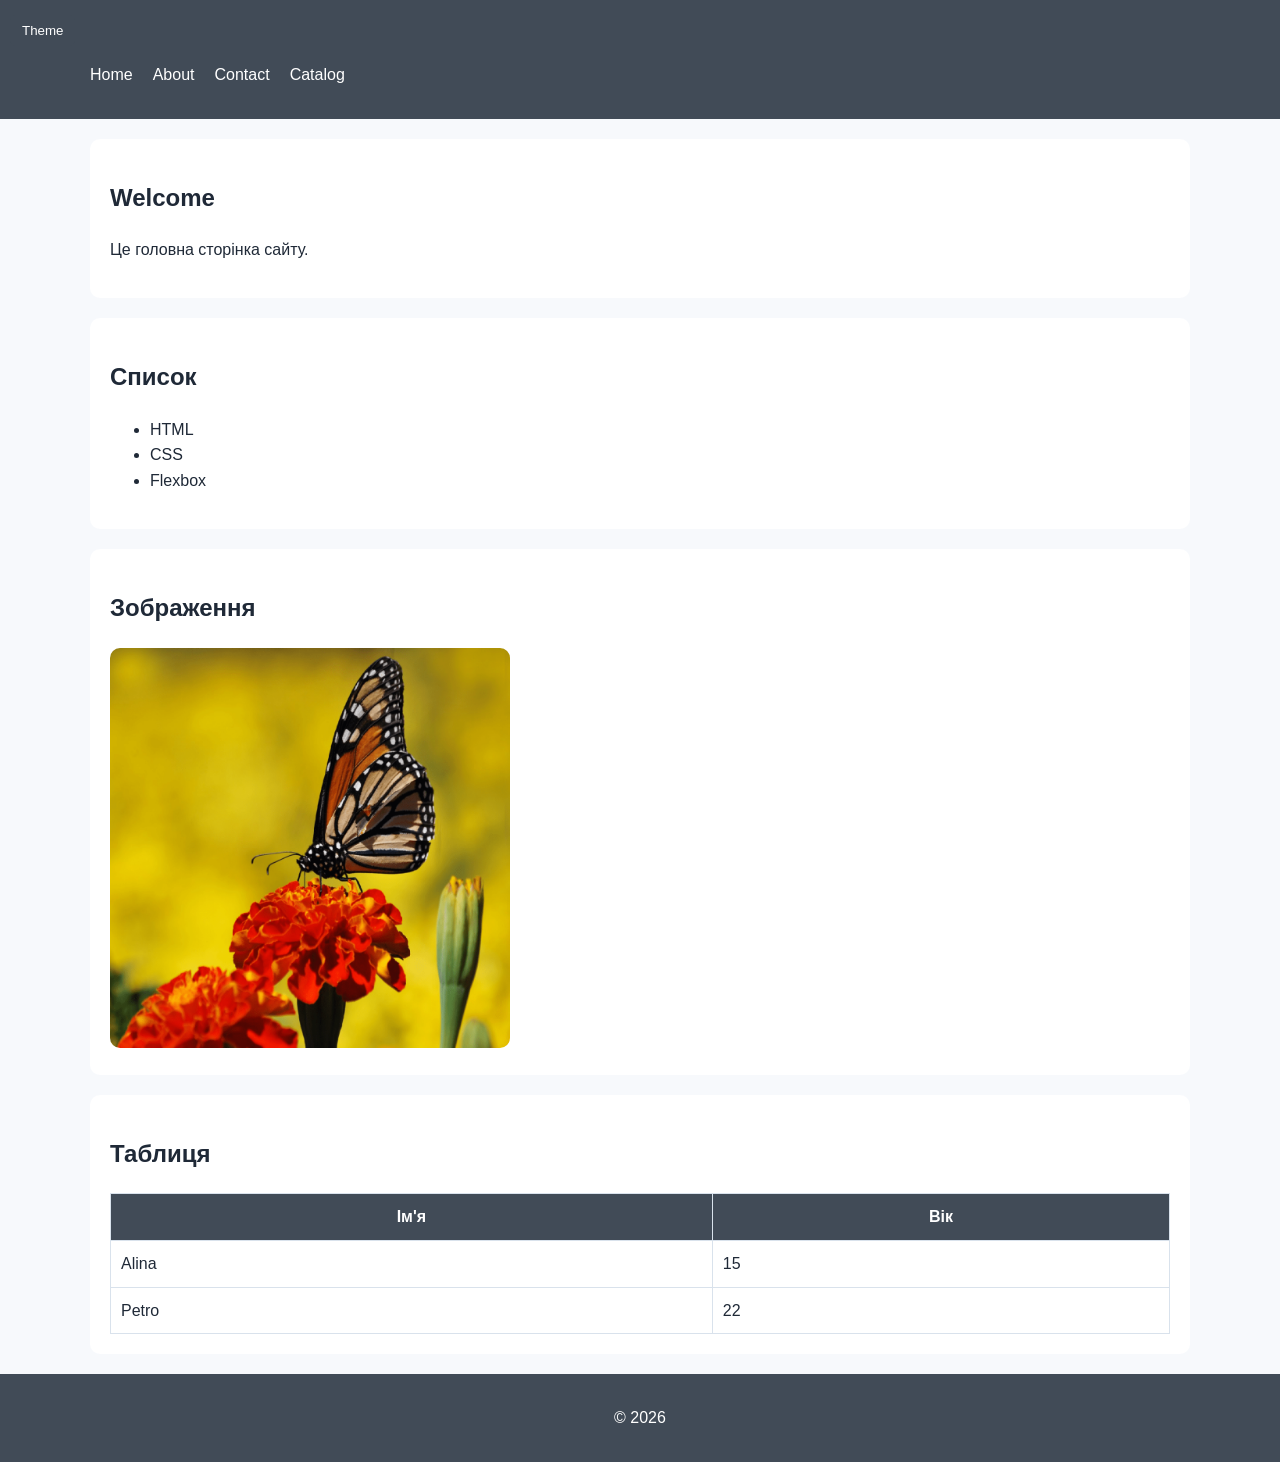
<file: index.html>
<!DOCTYPE html>
<html lang="uk">
<head>
  <meta charset="UTF-8">
  <title>Home</title>
  <script src="/js/main.js" defer></script>
  <link rel="stylesheet" href="./styles/style.css">
  <link rel="stylesheet" href="./styles/responsive.css">
</head>

<body>

<header class="site-header">
    <button class="menu-btn">Menu</button>
      <button class="theme-btn">Theme</button>
  <div class="container">
    <nav>
      <ul class="nav-list">
        <li><a class="active" href="index.html">Home</a></li>
        <li><a href="pages/about.html">About</a></li>
        <li><a href="pages/contact.html">Contact</a></li>
          <li><a href="pages/catalog.html">Catalog</a></li>
      </ul>
    </nav>
  </div>
</header>

<main class="container">

  <section class="section">
    <h1>Welcome</h1>
    <p>Це головна сторінка сайту.</p>
  </section>

  <section class="section">
    <h2>Список</h2>
    <ul>
      <li>HTML</li>
      <li>CSS</li>
      <li>Flexbox</li>
    </ul>
  </section>

  <section class="section">
    <h2>Зображення</h2>
    <img src="assets/img/158788691515645470.png" alt="image">
  </section>

  <section class="section">
    <h2>Таблиця</h2>
    <table>
      <tr><th>Ім'я</th><th>Вік</th></tr>
      <tr><td>Alina</td><td>15</td></tr>
      <tr><td>Petro</td><td>22</td></tr>
    </table>
  </section>

</main>

<footer class="site-footer">
  <p>© 2026</p>
  <button class="to-top">↑</button>
</footer>

</body>
</html>
</file>
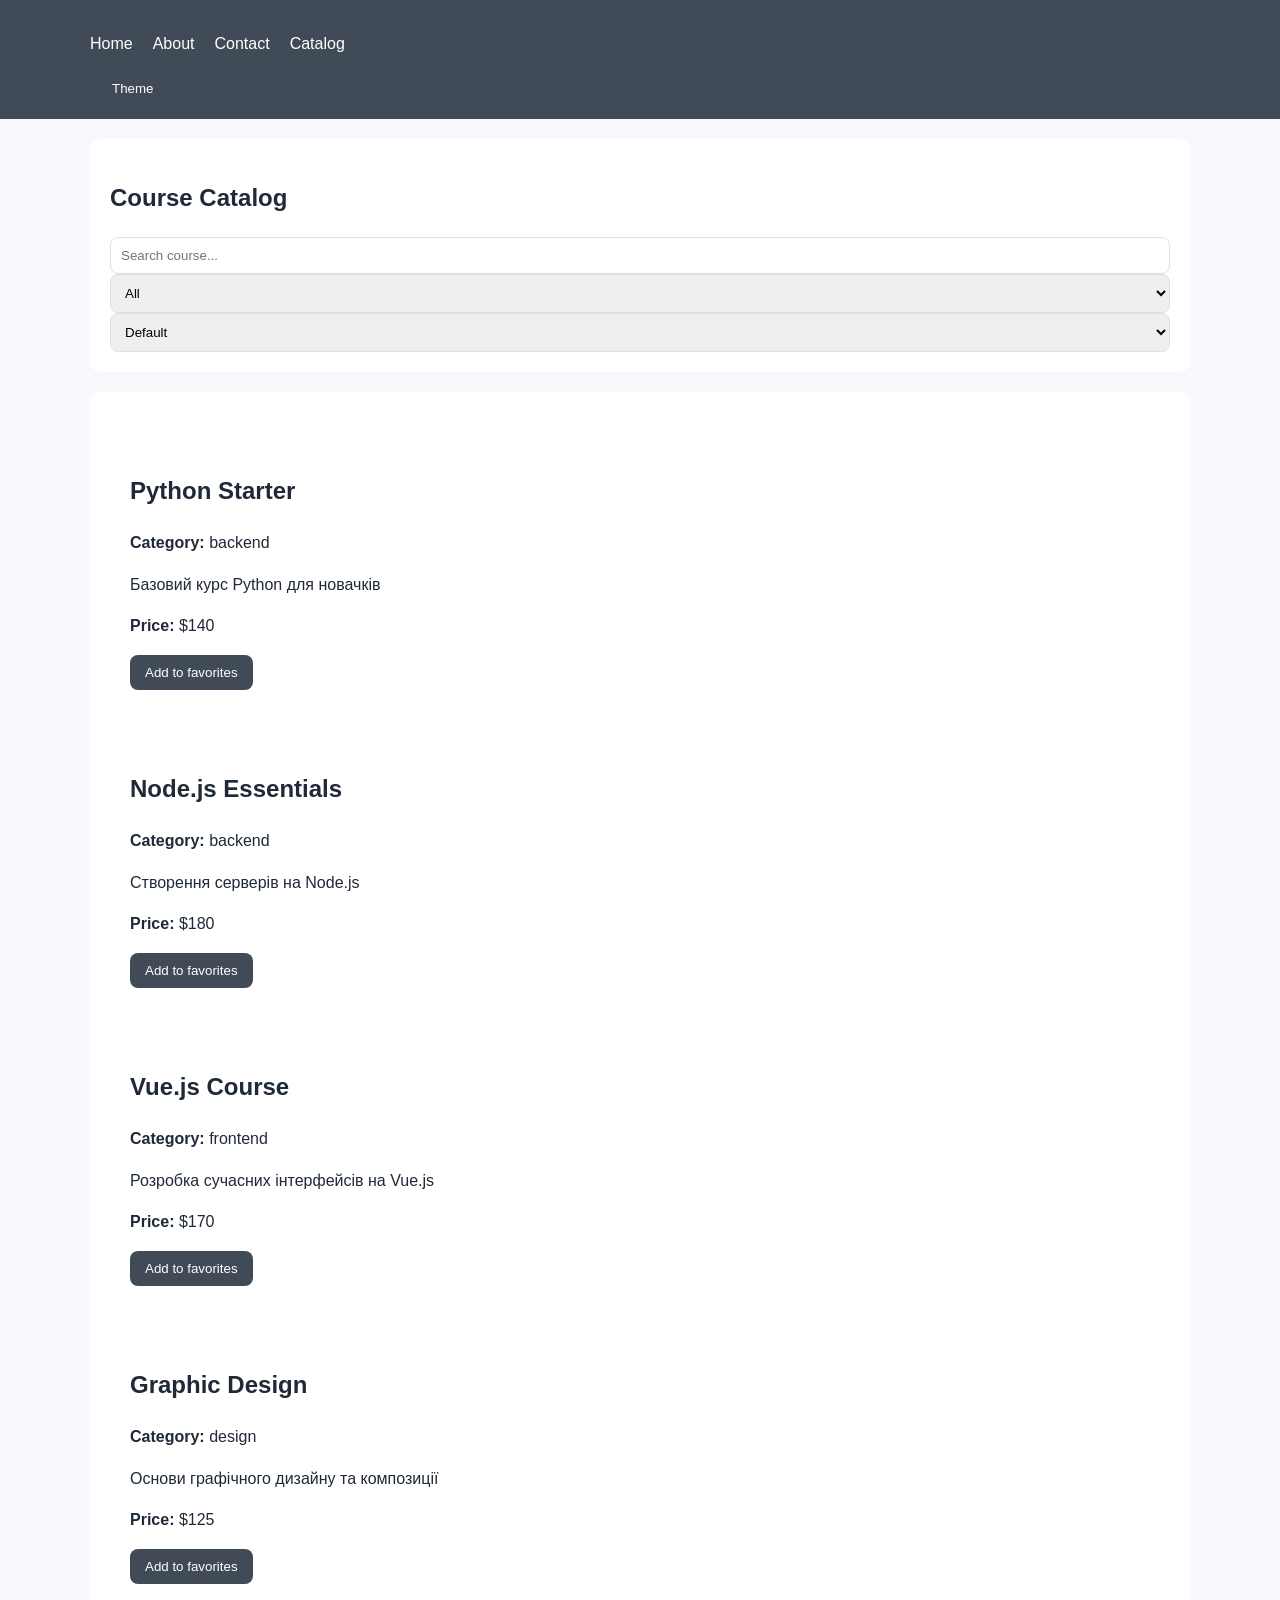
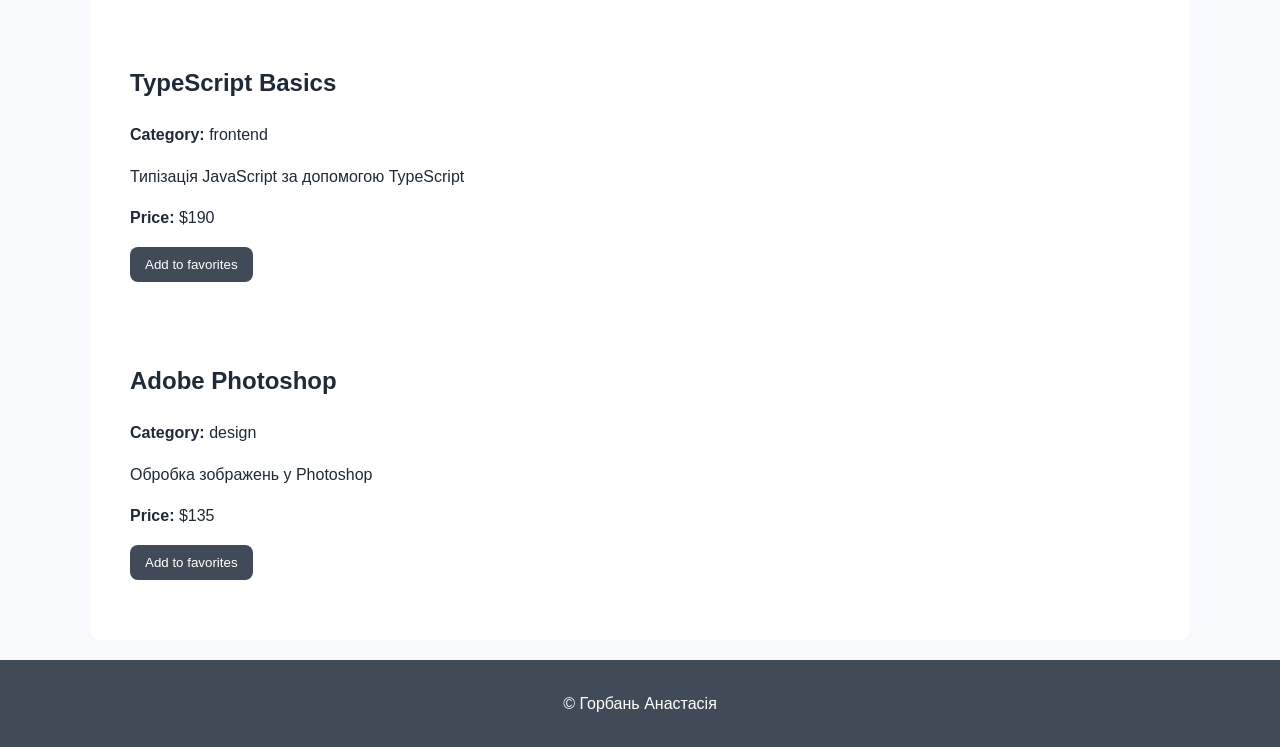
<file: pages/catalog.html>
<!DOCTYPE html>
<html lang="uk">
<head>
  <meta charset="UTF-8">
  <meta name="viewport" content="width=device-width, initial-scale=1.0">
  <title>Catalog</title>

  <link rel="stylesheet" href="../styles/style.css">
  <link rel="stylesheet" href="../styles/responsive.css">

  <script src="../js/main.js" defer></script>
  <script src="../js/catalog.js" defer></script>
</head>
<body>

<header class="site-header">
  <div class="container">
    <button class="menu-btn">Menu</button>

    <ul class="nav-list">
      <li><a href="../index.html">Home</a></li>
      <li><a href="about.html">About</a></li>
      <li><a href="contact.html">Contact</a></li>
      <li><a class="active" href="catalog.html">Catalog</a></li>
    </ul>

    <button class="theme-btn">Theme</button>
  </div>
</header>

<main class="container">

  <section class="section">
    <h1>Course Catalog</h1>

    <input type="text" id="search" placeholder="Search course...">

    <select id="categoryFilter">
      <option value="all">All</option>
      <option value="frontend">Frontend</option>
      <option value="design">Design</option>
    </select>

    <select id="sortSelect">
      <option value="default">Default</option>
      <option value="title">By title</option>
      <option value="price">By price</option>
    </select>
  </section>

  <section class="section">
    <p id="loading">Завантаження...</p>
    <div id="catalog"></div>
  </section>

</main>

<button class="to-top">↑</button>

<footer class="site-footer">
  <p>© <span id="year"></span> Горбань Анастасія</p>
</footer>

</body>
</html>
</file>
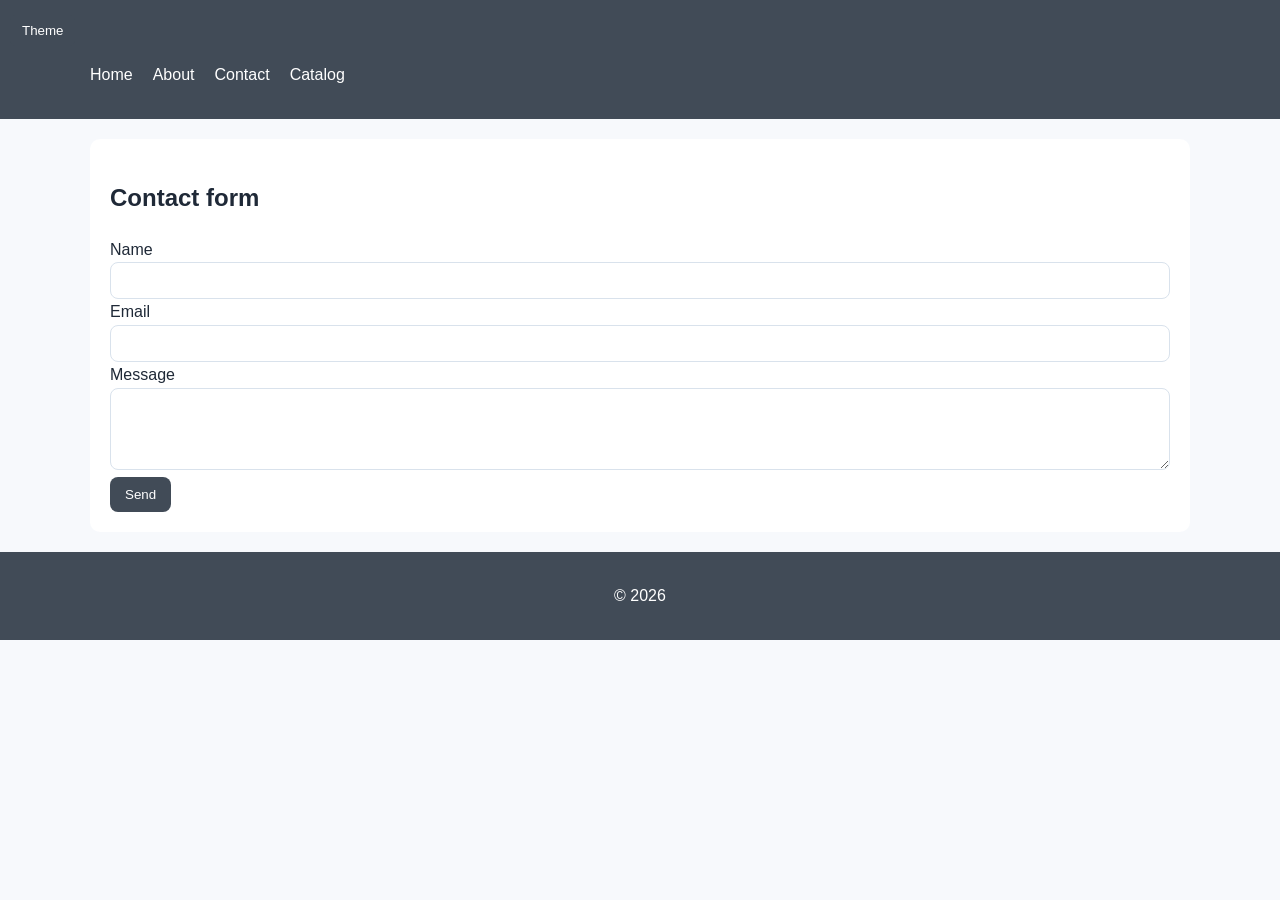
<file: pages/contact.html>
<!DOCTYPE html>
<html lang="uk">
<head>
  <meta charset="UTF-8">
  <title>Contact</title>
  <script src="../js/main.js" defer></script>
  <link rel="stylesheet" href="../styles/style.css">
  <link rel="stylesheet" href="../styles/responsive.css">
</head>

<body>

<header class="site-header">
     <button class="menu-btn">Menu</button>
      <button class="theme-btn">Theme</button>
  <div class="container">
    <ul class="nav-list">
      <li><a href="../index.html">Home</a></li>
      <li><a href="about.html">About</a></li>
      <li><a class="active" href="contact.html">Contact</a></li>
        <li><a href="catalog.html">Catalog</a></li>
    </ul>
  </div>
</header>

<main class="container">

  <section class="section">
    <h1>Contact form</h1>

    <form>

      <label>Name</label>
      <input type="text" required>

      <label>Email</label>
      <input type="email" required>

      <label>Message</label>
      <textarea rows="4"></textarea>

      <button type="submit">Send</button>

    </form>
  </section>

</main>

<footer class="site-footer">
  <p>© 2026</p>
</footer>

</body>
</html>
</file>
<file: styles/style.css>
:root {
  --primary: #414b57;
  --accent: #ffb703;
  --bg: #f7f9fc;
  --text: #1f2937;
  --border: #d9e2ec;
}

* {
  box-sizing: border-box;
}

body {
  margin: 0;
  font-family: Arial, sans-serif;
  background: var(--bg);
  color: var(--text);
  line-height: 1.6;
}

/* container */
.container {
  width: min(1100px, 100% - 32px);
  margin: 0 auto;
}

/* HEADER */
.site-header {
  background: var(--primary);
  color: white;
  padding: 15px 0;
}

.nav-list {
  display: flex;
  gap: 20px;
  list-style: none;
  padding: 0;
}

.nav-list a {
  color: white;
  text-decoration: none;
}

.nav-list a:hover {
  color: var(--accent);
}

.active {
  color: var(--accent);
}

/* sections */
.section {
  background: white;
  margin: 20px 0;
  padding: 20px;
  border-radius: 10px;
}

/* images */
img {
  max-width: 100%;
  border-radius: 10px;
  width: 400px;
  height:auto;
}

/* table */
table {
  width: 100%;
  border-collapse: collapse;
}

th, td {
  border: 1px solid var(--border);
  padding: 10px;
}

th {
  background: var(--primary);
  color: white;
}

/* FORM */
input, select, textarea {
  width: 100%;
  padding: 10px;
  border: 1px solid var(--border);
  border-radius: 8px;
}

input:focus, textarea:focus {
  border-color: var(--primary);
  outline: none;
}

button {
  background: var(--primary);
  color: white;
  padding: 10px 15px;
  border: none;
  border-radius: 8px;
  cursor: pointer;
}

button:hover {
  opacity: 0.9;
}

/* footer */
.site-footer {
  text-align: center;
  padding: 15px;
  background: var(--primary);
  color: white;
}

.theme-btn {
  margin-left: 10px;
  padding: 8px 12px;
  border: none;
  border-radius: 6px;
  cursor: pointer;
}


.to-top {
  position: fixed;
  right: 20px;
  bottom: 90px;
  padding: 10px 14px;
  border:solid 1px #fdfdfd ;
  border-radius: 50%;
  color: rgb(0, 0, 0);
  cursor: pointer;

}



 .theme-dark {
  --bg: #111827;
  --text: #1b1d1f;
  --primary: #272b34;
  --border: #465162;
}
</file>
<file: styles/responsive.css>
.menu-btn {
  display: none;
}


@media (max-width: 768px) {

  .nav-list {
    display: none;
    flex-direction: column;
    gap: 10px;
  }
    .nav-list.open {
    display: flex;
  }

  .container {
    width: calc(100% - 20px);
  }

  h1 {
    font-size: 24px;
  }

  .section {
    padding: 12px;
  }
   .menu-btn {
    display: block;
  }
}
</file>
